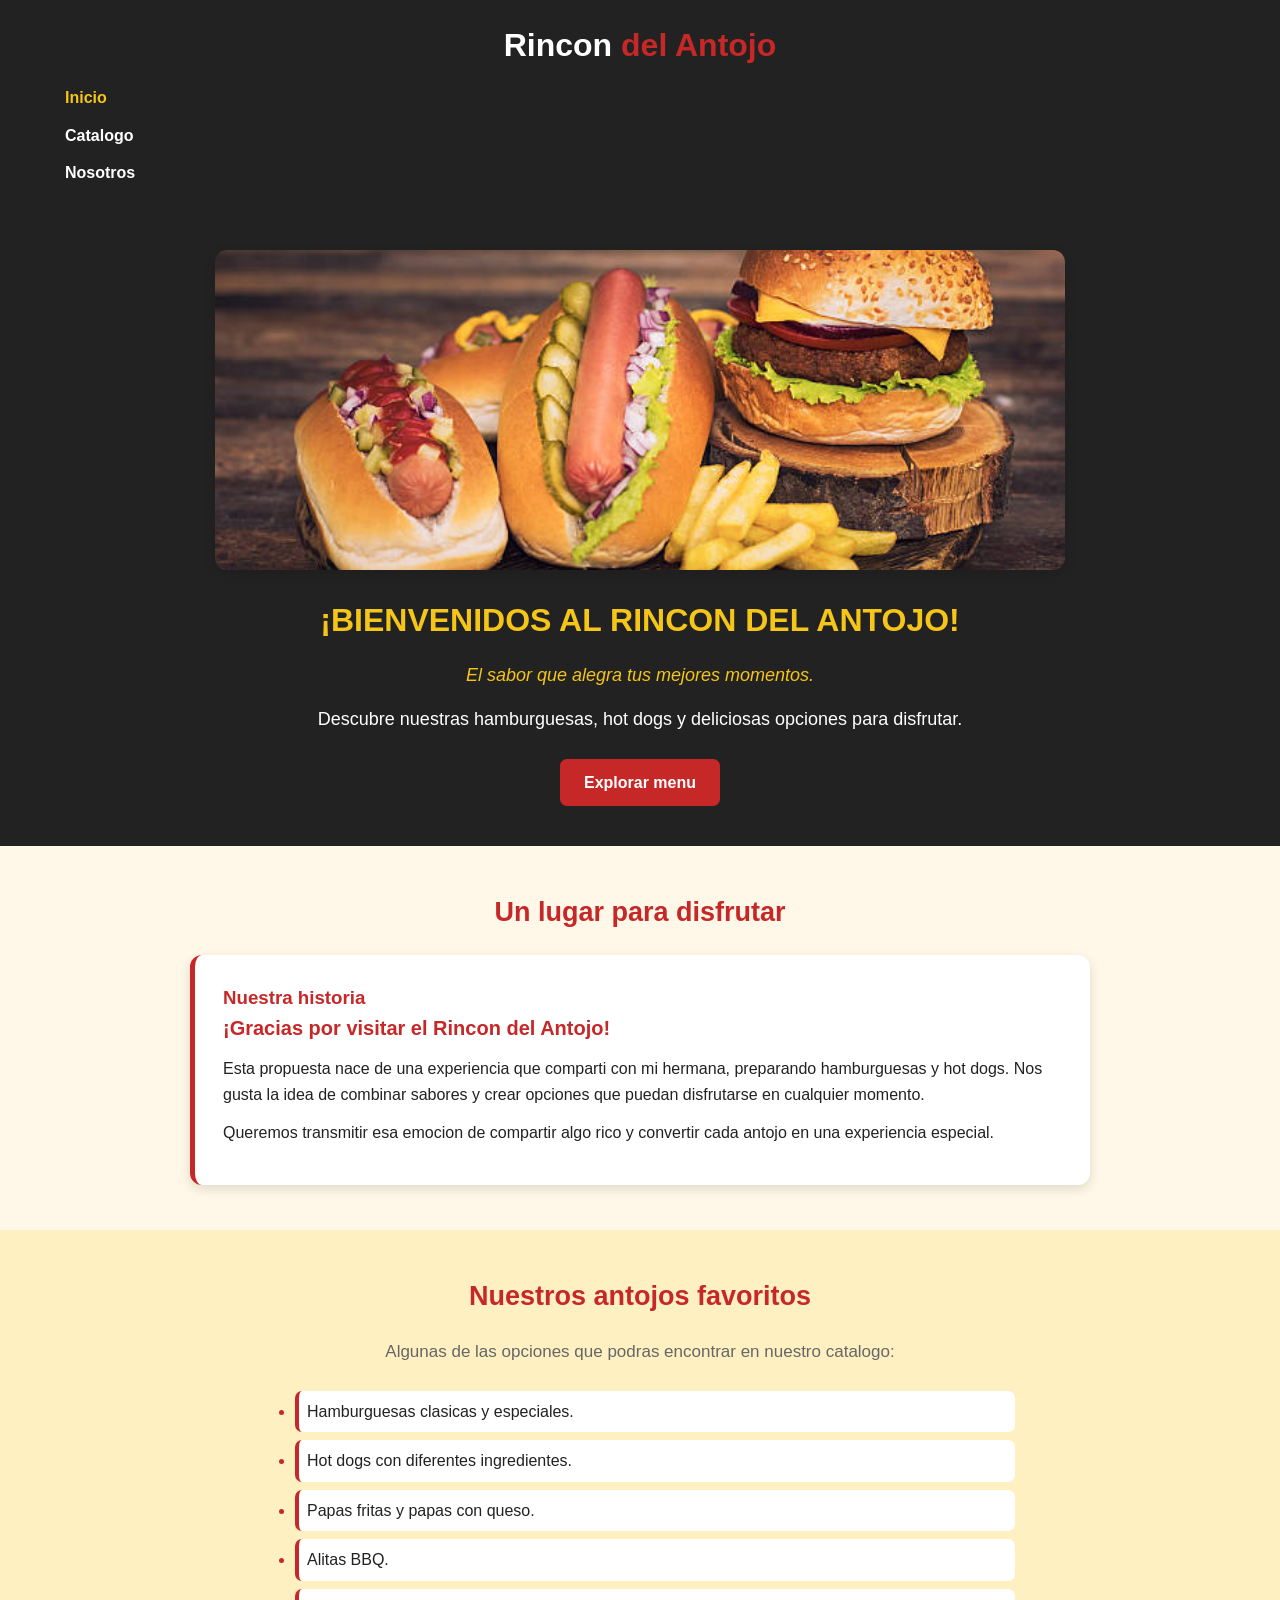
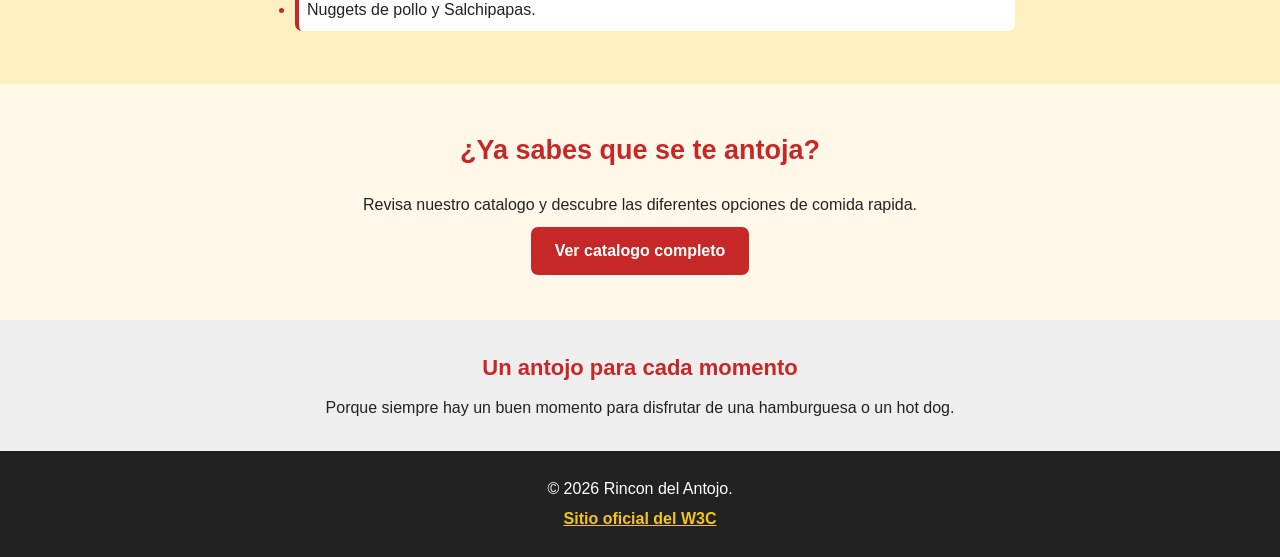
<file: index.html>
<!DOCTYPE html>
<html lang="es">
<head>
    <meta charset="UTF-8">
    <meta name="viewport" content="width=device-width, initial-scale=1.0">
    <meta name="description" content="Rincon del Antojo: hamburguesas, hot dogs y deliciosas opciones de comida rapida.">
    <title>Rincon del Antojo | Inicio</title>

    <!-- Hoja de estilo externa -->
    <link rel="stylesheet" href="css/styles.css">

    <!-- Hoja de estilo interna -->
    <style>

        /* SELECTOR UNIVERSAL */
        * {
            box-sizing: border-box;
            font-family: Arial, Helvetica, sans-serif;
        }

        /* SELECTOR DE ELEMENTO */
        p {
            line-height: 1.6;
        }

        h1 {
            text-align: center;
            text-transform: uppercase;
            color: #D4AF37;
        }

        /* SELECTOR DE CLASE */
        .menu {
            text-decoration: none;
            font-weight: bold;
        }

        .primera {
            font-style: italic;
        }

        /* SELECTOR ESPECÍFICO */
        a.menu {
            display: inline-block;
            padding: 10px;
        }

        /* SELECTOR DE ID */
        #bienvenida {
            font-weight: bold;
        }

        /* SELECTOR DE AGRUPAMIENTO */
        h2, h3 {
            color: #c62828;
        }

    </style>
</head>

<body>

    <!-- ENCABEZADO -->
    <header class="encabezado">
        <div class="contenedor">
            <h2 class="logo">
                Rincon <span>del Antojo</span>
            </h2>

            <!-- MENU DE NAVEGACION -->
            <nav>
                <ul class="menu">
                    <li>
                        <a class="menu activo" href="index.html">Inicio</a>
                    </li>
                    <li>
                        <a class="menu" href="catalogo.html">Catalogo</a>
                    </li>
                    <li>
                        <a class="menu" href="nosotros.html">Nosotros</a>
                    </li>

                </ul>
            </nav>

        </div>

    </header>


    <!-- CONTENIDO PRINCIPAL -->
    <main>

        <!-- PORTADA -->
        <section class="portada">
            <div class="contenedor portada-contenido">
                <img src="img/comida-principal.jpg" alt="Hamburguesas y comida rapida de Rincon del Antojo" class="imagen-portada">
                <h1>¡Bienvenidos al Rincon del Antojo!</h1>
                <p class="primera">
                    El sabor que alegra tus mejores momentos.
                </p>
                <p>
                    Descubre nuestras hamburguesas, hot dogs y deliciosas opciones para disfrutar.
                </p>
                <a href="catalogo.html" class="boton">
                    Explorar menu
                </a>
            </div>

        </section>

        
        <!-- PRESENTACION -->
        <section class="seccion">
            <div class="contenedor">
        <h2 class="titulo-seccion">
            Un lugar para disfrutar
               </h2>

               <article class="bienvenida">
                   <h3>Nuestra historia</h3>
                   <p id="bienvenida">
                       ¡Gracias por visitar el Rincon del Antojo!
                   </p>
                   <p>
                       Esta propuesta nace de una experiencia que comparti con mi hermana, preparando hamburguesas y hot dogs. Nos gusta la idea de combinar sabores y crear opciones que puedan disfrutarse en cualquier momento.
                   </p>
                   <p>
                       Queremos transmitir esa emocion de compartir algo rico y convertir cada antojo en una experiencia especial.
                   </p>

                </article>
            </div>
       </section>



        <!-- PRODUCTOS DESTACADOS -->
        <section class="seccion productos-destacados">
            <div class="contenedor">
                <h2 class="titulo-seccion">
                    Nuestros antojos favoritos
                </h2>
                <p class="descripcion-seccion">
                    Algunas de las opciones que podras encontrar
                    en nuestro catalogo:
                </p>
                <ul class="lista-productos">
                    <li>Hamburguesas clasicas y especiales.</li>
                    <li>Hot dogs con diferentes ingredientes.</li>
                    <li>Papas fritas y papas con queso.</li>
                    <li>Alitas BBQ.</li>
                    <li>Nuggets de pollo y Salchipapas.</li>
                </ul>
            </div>

        </section>


        <!-- INVITACION -->
        <section class="seccion">
            <div class="contenedor texto-centro">
                <h2 class="titulo-seccion">
                    ¿Ya sabes que se te antoja?
                </h2>
                <p>
                    Revisa nuestro catalogo y descubre las diferentes opciones de comida rapida.
                </p>
                <a href="catalogo.html" class="boton">
                    Ver catalogo completo
                </a>
            </div>

        </section>


        <!-- INFORMACION SECUNDARIA -->
        <aside class="informacion-extra">
            <div class="contenedor">
                <h3>Un antojo para cada momento</h3>
                <p>
                    Porque siempre hay un buen momento para disfrutar de una hamburguesa o un hot dog.
                </p>
            </div>

        </aside>

    </main>


    <!-- PIE DE PAGINA -->
    <footer class="pie-pagina">
        <p>
            &copy; 2026 Rincon del Antojo.
        </p>
        <p>
            <a href="https://www.w3.org/"
               target="_blank"
               rel="noopener noreferrer">
                Sitio oficial del W3C
            </a>
        </p>

    </footer>

</body>
</html>
</file>
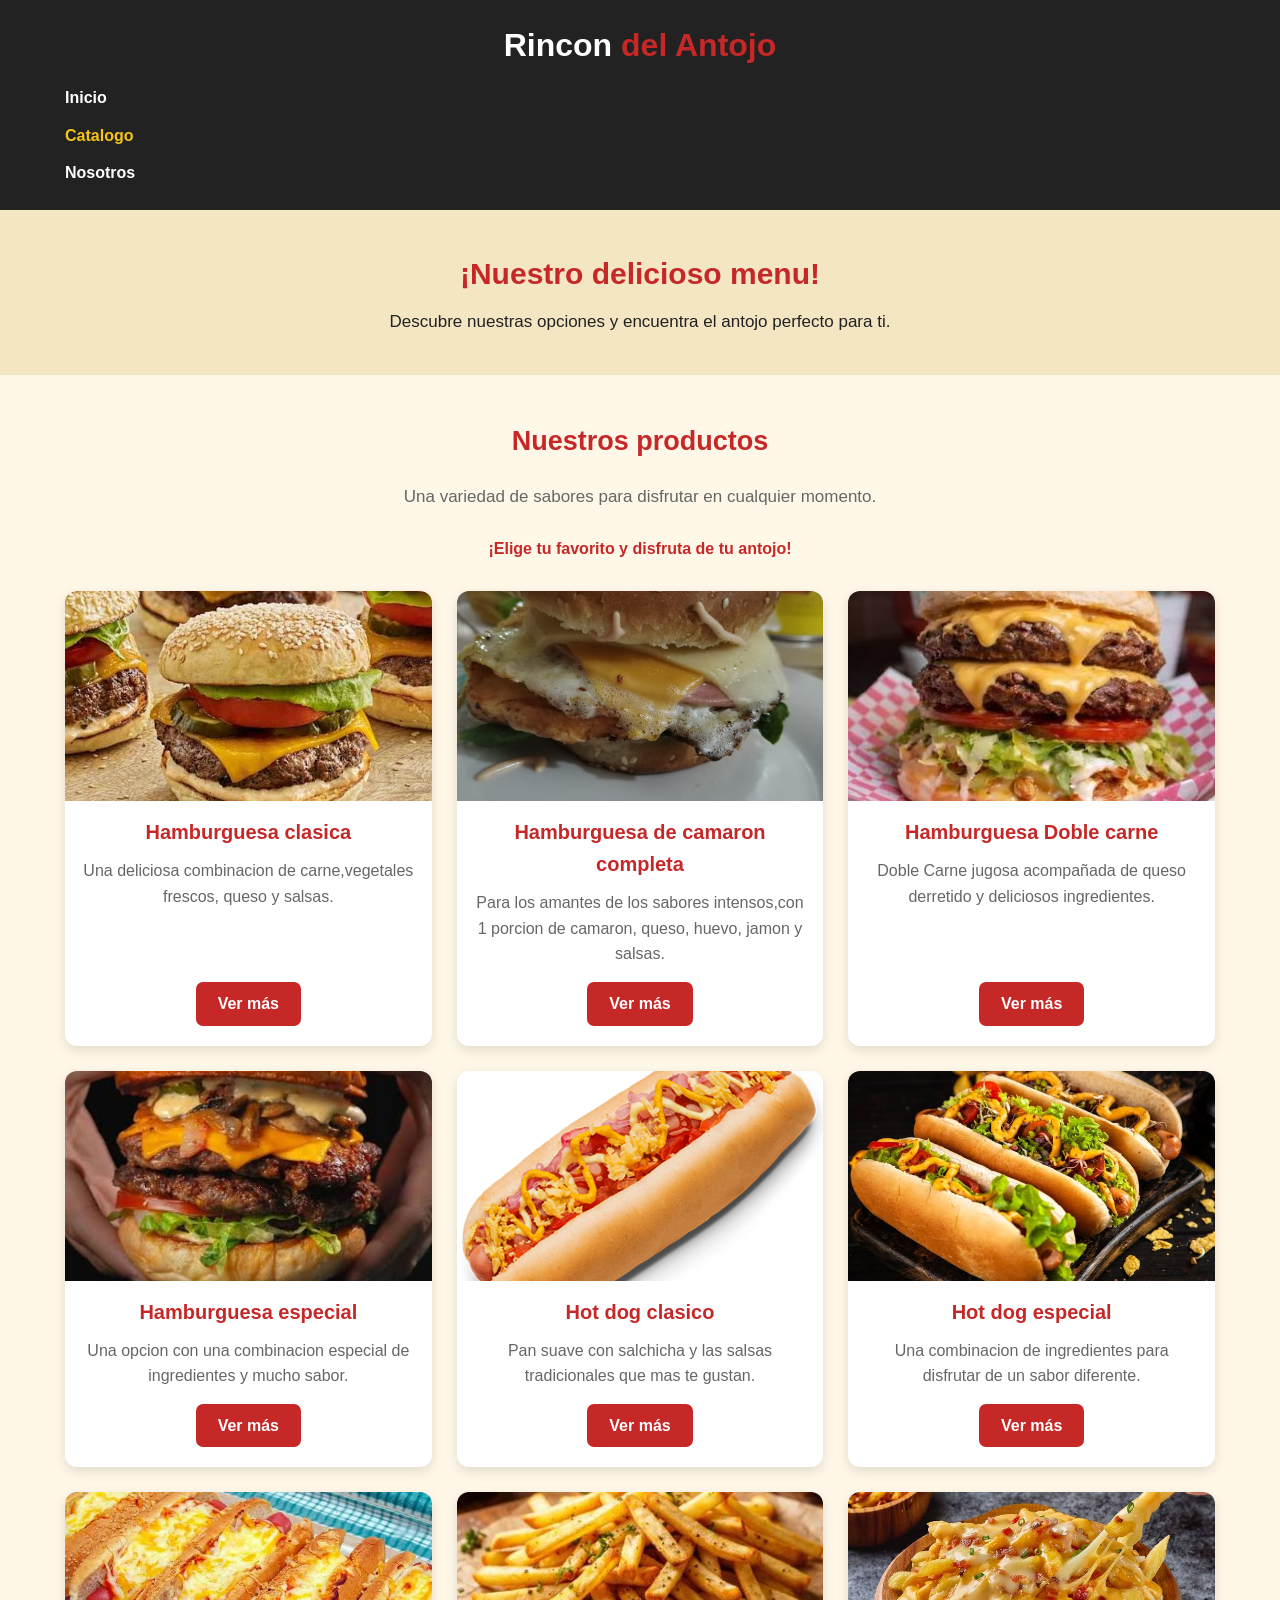
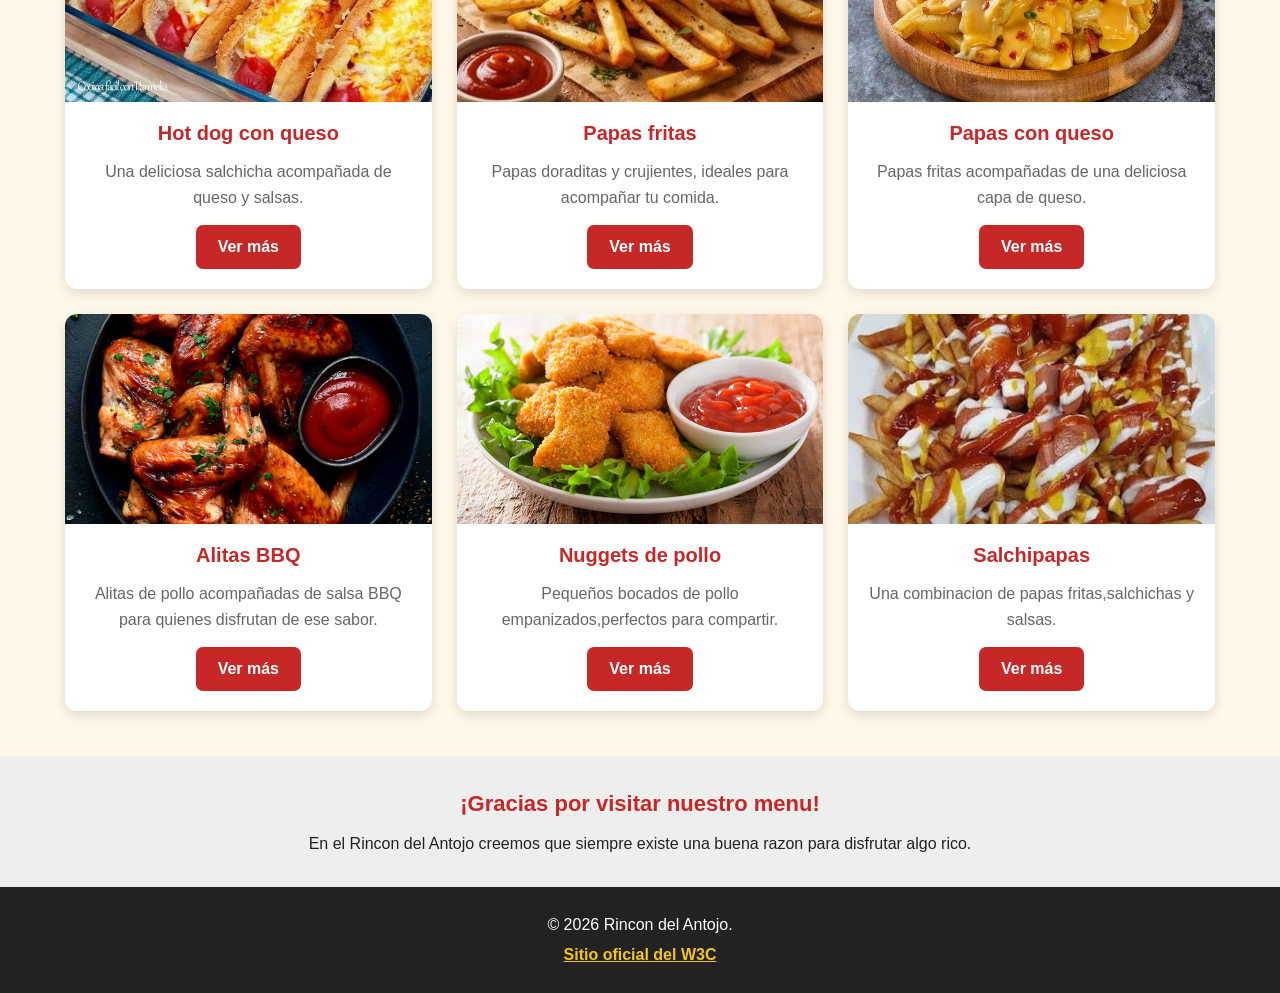
<file: catalogo.html>
<!DOCTYPE html>
<html lang="es">
<head>
    <meta charset="UTF-8">
    <meta name="viewport" content="width=device-width, initial-scale=1.0">
    <meta name="description" content="Conoce el catalogo de Rincon del Antojo: hamburguesas, hot dogs y comida rápida.">
    <title>Rincon del Antojo | Catalogo</title>

    <!-- Hoja de estilo externa -->
    <link rel="stylesheet" href="css/styles.css">

</head>

<body>

    <!-- ENCABEZADO -->
    <header class="encabezado">
        <div class="contenedor">
            <h2 class="logo">
                Rincon <span>del Antojo</span>
            </h2>

            <!-- MENU DE NAVEGACION -->
            <nav>
                <ul class="menu">
                    <li>
                        <a class="menu" href="index.html">Inicio</a>
                    </li>

                    <li>
                        <a class="menu activo" href="catalogo.html">Catalogo</a>
                    </li>

                    <li>
                        <a class="menu" href="nosotros.html">Nosotros</a>
                    </li>

                </ul>
            </nav>

        </div>

    </header>


    <!-- CONTENIDO PRINCIPAL -->
    <main>
        <!-- PRESENTACION DEL CATALOGO -->
        <section class="portada-catalogo">
            <div class="contenedor">
                <h1>¡Nuestro delicioso menu!</h1>

                <p>
                    Descubre nuestras opciones y encuentra
                    el antojo perfecto para ti.
                </p>

            </div>

        </section>


        <!-- CATALOGO DE PRODUCTOS -->
        <section class="seccion">
            <div class="contenedor">
                <h2 class="titulo-seccion">
                    Nuestros productos
                </h2>

                <p class="descripcion-seccion">
                    Una variedad de sabores para disfrutar
                    en cualquier momento.
                </p>

                <!-- AVISO CON ESTILO EN LINEA -->
                <p class="aviso" style="text-align: center; font-weight: bold;">
                    ¡Elige tu favorito y disfruta de tu antojo!
                </p>

                <div class="catalogo-grid">


                    <!-- PRODUCTO 1 -->
                    <article class="tarjeta-producto">
                        <img
                            src="img/hamburguesa-clasica.jpg"
                            alt="Hamburguesa clasica">
                        <h3>Hamburguesa clasica</h3>
                        <p>
                            Una deliciosa combinacion de carne,vegetales frescos, queso y salsas.
                        </p>
                        <a href="nosotros.html" class="boton-producto">Ver más</a>
                    </article>


                    <!-- PRODUCTO 2 -->
                    <article class="tarjeta-producto">
                        <img
                            src="img/hamburguesa-camaron.jpg"
                            alt="Hamburguesa de camaron completa">
                        <h3>Hamburguesa de camaron completa</h3>
                        <p>
                            Para los amantes de los sabores intensos,con 1 porcion de camaron, queso, huevo, jamon y salsas.
                        </p>

                        <a href="nosotros.html" class="boton-producto">Ver más</a>
                    </article>


                    <!-- PRODUCTO 3 -->
                    <article class="tarjeta-producto">
                        <img
                            src="img/hamburguesa-doble.jpg"
                            alt="Hamburguesa Doble carne">
                        <h3>Hamburguesa Doble carne</h3>
                        <p>
                            Doble Carne jugosa acompañada de queso derretido y deliciosos ingredientes.
                        </p>
                        <a href="nosotros.html" class="boton-producto">Ver más</a>
                    </article>


                    <!-- PRODUCTO 4 -->
                    <article class="tarjeta-producto">
                        <img
                            src="img/hamburguesa-especial.jpg"
                            alt="Hamburguesa especial">
                        <h3>Hamburguesa especial</h3>
                        <p>
                            Una opcion con una combinacion especial de ingredientes y mucho sabor.
                        </p>
                        <a href="nosotros.html" class="boton-producto">Ver más</a>
                    </article>


                    <!-- PRODUCTO 5 -->
                    <article class="tarjeta-producto">
                        <img
                            src="img/hotdog-clasico.jpg"
                            alt="Hot dog clasico">
                        <h3>Hot dog clasico</h3>
                        <p>
                            Pan suave con salchicha y las salsas tradicionales que mas te gustan.
                        </p>
                        <a href="nosotros.html" class="boton-producto">Ver más</a>
                    </article>


                    <!-- PRODUCTO 6 -->
                    <article class="tarjeta-producto">
                        <img
                            src="img/hotdog-especial.jpg"
                            alt="Hot dog especial">
                        <h3>Hot dog especial</h3>
                        <p>
                            Una combinacion de ingredientes para disfrutar de un sabor diferente.
                        </p>
                        <a href="nosotros.html" class="boton-producto">Ver más</a>
                    </article>


                    <!-- PRODUCTO 7 -->
                    <article class="tarjeta-producto">
                        <img
                            src="img/hotdog-queso.jpg"
                            alt="Hot dog con queso">
                        <h3>Hot dog con queso</h3>
                        <p>
                            Una deliciosa salchicha acompañada de queso y salsas.
                        </p>
                        <a href="nosotros.html" class="boton-producto">Ver más</a>
                    </article>


                    <!-- PRODUCTO 8 -->
                    <article class="tarjeta-producto">
                        <img
                            src="img/papas.jpg"
                            alt="Porcion de papas fritas">
                        <h3>Papas fritas</h3>
                        <p>
                            Papas doraditas y crujientes, ideales para acompañar tu comida.
                        </p>
                        <a href="nosotros.html" class="boton-producto">Ver más</a>
                    </article>


                    <!-- PRODUCTO 9 -->
                    <article class="tarjeta-producto">
                        <img
                            src="img/papas-queso.jpg"
                            alt="Papas fritas con queso">
                        <h3>Papas con queso</h3>
                        <p>
                            Papas fritas acompañadas de una deliciosa capa de queso.
                        </p>
                        <a href="nosotros.html" class="boton-producto">Ver más</a>
                    </article>


                    <!-- PRODUCTO 10 -->
                    <article class="tarjeta-producto">
                        <img
                            src="img/alitas.jpg"
                            alt="Alitas de pollo BBQ">
                        <h3>Alitas BBQ</h3>
                        <p>
                            Alitas de pollo acompañadas de salsa BBQ para quienes disfrutan de ese sabor.
                        </p>
                        <a href="nosotros.html" class="boton-producto">Ver más</a>
                    </article>


                    <!-- PRODUCTO 11 -->
                    <article class="tarjeta-producto">
                        <img
                            src="img/nuggets-pollo.jpg"
                            alt="Nuggets de pollo">
                        <h3>Nuggets de pollo</h3>
                        <p>
                            Pequeños bocados de pollo empanizados,perfectos para compartir.
                        </p>
                        <a href="nosotros.html" class="boton-producto">Ver más</a>
                    </article>


                    <!-- PRODUCTO 12 -->
                    <article class="tarjeta-producto">
                        <img
                            src="img/salchipapas.jpg" alt="Salchipapas">
                        <h3>Salchipapas</h3>
                        <p>
                            Una combinacion de papas fritas,salchichas y salsas.
                        </p>
                        <a href="nosotros.html" class="boton-producto">Ver más</a>
                    </article>
                </div>

            </div>
        </section>


        <!-- INFORMACION ADICIONAL -->
        <aside class="informacion-extra">
            <div class="contenedor">
                <h3>¡Gracias por visitar nuestro menu!</h3>
                <p>
                    En el Rincon del Antojo creemos que siempre existe una buena razon para disfrutar algo rico.
                </p>
            </div>

        </aside>

    </main>


    <!-- PIE DE PAGINA -->
    <footer class="pie-pagina">
        <p>
            &copy; 2026 Rincon del Antojo.
        </p>
        <p>
            <a href="https://www.w3.org/"
               target="_blank"
               rel="noopener noreferrer">
                Sitio oficial del W3C
            </a>
        </p>
    </footer>

</body>
</html>
</file>
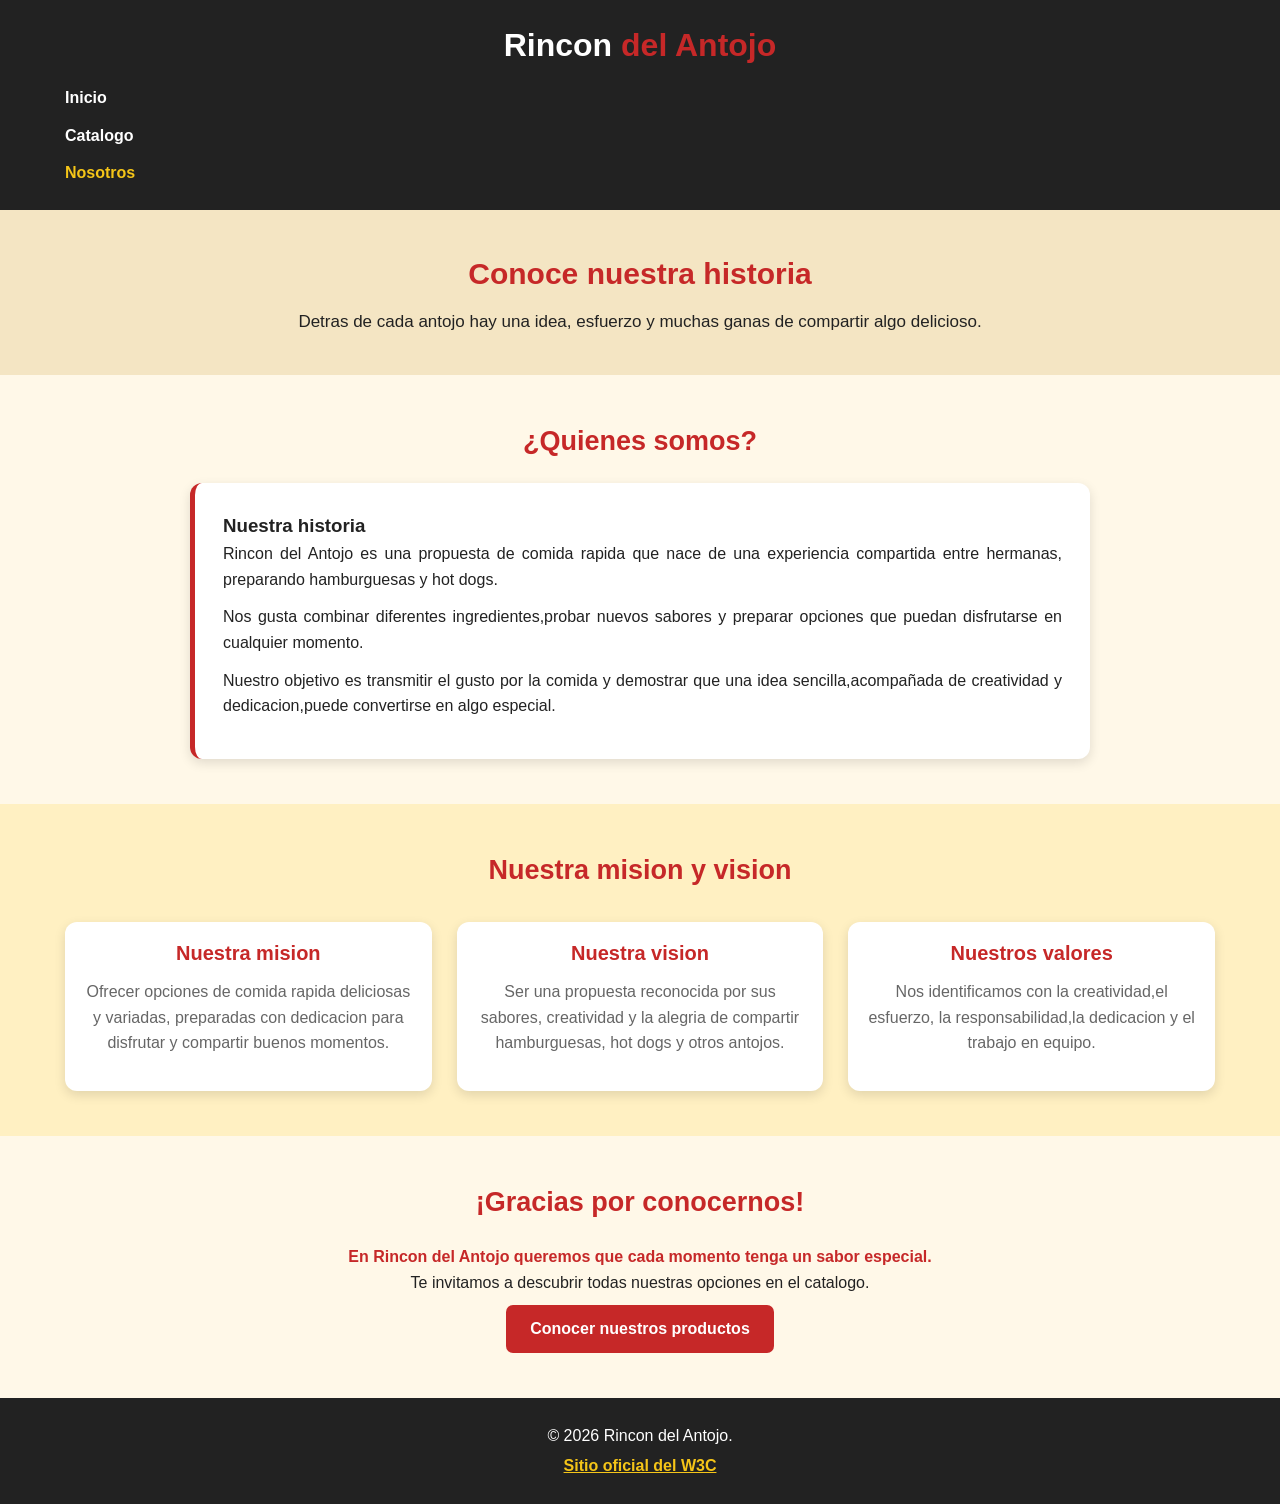
<file: nosotros.html>
<!DOCTYPE html>
<html lang="es">
<head>
    <meta charset="UTF-8">
    <meta name="viewport" content="width=device-width, initial-scale=1.0">
    <meta name="description" content="Conoce la historia, mision y vision de Rincon del Antojo.">
    <title>Rincon del Antojo | Nosotros</title>

    <!-- Hoja de estilo externa -->
    <link rel="stylesheet" href="css/styles.css">

    <!-- Hoja de estilo interna -->
    <style>
        /* SELECTOR DE ELEMENTO */
        h1 {
            color: #c62828;
            text-align: center;
        }

        /* SELECTOR DE CLASE */
        .texto-historia {
            text-align: justify;
        }

        /* SELECTOR DE ID */
        #mensaje-final {
            font-weight: bold;
            color: #c62828;
        }
    </style>
</head>

<body>

    <!-- ENCABEZADO -->
    <header class="encabezado">
        <div class="contenedor">

            <h2 class="logo">
                Rincon <span>del Antojo</span>
            </h2>

            <!-- MENU DE NAVEGACION -->
            <nav>
                <ul class="menu">
                    <li>
                        <a class="menu" href="index.html">Inicio</a>
                    </li>
                    <li>
                        <a class="menu" href="catalogo.html">Catalogo</a>
                    </li>
                    <li>
                        <a class="menu activo" href="nosotros.html">Nosotros</a>
                    </li>
                </ul>
            </nav>

        </div>
    </header>

    <!-- CONTENIDO PRINCIPAL -->
    <main>

        <!-- PORTADA -->
        <section class="portada-catalogo">
            <div class="contenedor">
                <h1>Conoce nuestra historia</h1>
                <p>
                    Detras de cada antojo hay una idea, esfuerzo y muchas ganas de compartir algo delicioso.
                </p>
            </div>
        </section>

        <!-- NUESTRA HISTORIA -->
        <section class="seccion">
            <div class="contenedor">
                <h2 class="titulo-seccion">
                    ¿Quienes somos?
                </h2>
                <article class="bienvenida">
                    <h3>Nuestra historia</h3>
                    <p class="texto-historia">
                        Rincon del Antojo es una propuesta de comida rapida que nace de una experiencia compartida entre hermanas, preparando hamburguesas y hot dogs.
                    </p>
                    <p class="texto-historia">
                        Nos gusta combinar diferentes ingredientes,probar nuevos sabores y preparar opciones que puedan disfrutarse en cualquier momento.
                    </p>
                    <p class="texto-historia">
                        Nuestro objetivo es transmitir el gusto por la comida y demostrar que una idea sencilla,acompañada de creatividad y dedicacion,puede convertirse en algo especial.
                    </p>
                </article>

            </div>
        </section>

        <!-- MISION Y VISION -->
        <section class="seccion productos-destacados">
            <div class="contenedor">
                <h2 class="titulo-seccion">
                    Nuestra mision y vision
                </h2>

                <div class="catalogo-grid">
                    <article class="tarjeta-producto">
                        <h3>Nuestra mision</h3>
                        <p>
                            Ofrecer opciones de comida rapida deliciosas y variadas, preparadas con dedicacion para disfrutar y compartir buenos momentos.
                        </p>
                    </article>

                    <article class="tarjeta-producto">
                        <h3>Nuestra vision</h3>
                        <p>
                            Ser una propuesta reconocida por sus sabores, creatividad y la alegria de compartir hamburguesas, hot dogs y otros antojos.
                        </p>
                    </article>

                    <article class="tarjeta-producto">
                        <h3>Nuestros valores</h3>
                        <p>
                            Nos identificamos con la creatividad,el esfuerzo, la responsabilidad,la dedicacion y el trabajo en equipo.
                        </p>
                    </article>
                </div>

            </div>
        </section>

        <!-- MENSAJE FINAL -->
        <section class="seccion">
            <div class="contenedor texto-centro">
                <h2 class="titulo-seccion">
                    ¡Gracias por conocernos!
                </h2>
                <p id="mensaje-final">
                    En Rincon del Antojo queremos que cada
                    momento tenga un sabor especial.
                </p>
                <p>
                    Te invitamos a descubrir todas nuestras
                    opciones en el catalogo.
                </p>
                <a href="catalogo.html" class="boton">
                    Conocer nuestros productos
                </a>

            </div>
        </section>

    </main>

    <!-- PIE DE PAGINA -->
    <footer class="pie-pagina">
        <p>
            &copy; 2026 Rincon del Antojo.
        </p>
        <p>
            <a href="https://www.w3.org/"
               target="_blank"
               rel="noopener noreferrer">
                Sitio oficial del W3C
            </a>
        </p>
    </footer>

</body>
</html>
</file>
<file: css/styles.css>
/* ----RINCON DEL ANTOJO HOJA DE ESTILOS EXTERNA */

/* VARIABLES DE COLORES */
:root {
    --rojo: #c62828;
    --rojo-oscuro: #941b1b;
    --amarillo: #f5c518;
    --negro: #222222;
    --blanco: #ffffff;
    --crema: #fff8e8;
    --gris: #666666;
    --sombra: 0 4px 12px rgba(0, 0, 0, 0.12);
    --radio: 12px;
}

/* SELECTOR UNIVERSAL */
* {
    box-sizing: border-box;
    margin: 0;
    padding: 0;
}

/* ESTILOS GENERALES */
body {
    font-family: Arial, Helvetica, sans-serif;
    background-color: var(--crema);
    color: var(--negro);
    line-height: 1.6;
}

img {
    max-width: 100%;
    display: block;
}

a {
    text-decoration: none;
}

/* CONTENEDOR */
.contenedor {
    width: 90%;
    max-width: 1150px;
    margin: 0 auto;
}

/* ENCABEZADO */
.encabezado {
    background-color: var(--negro);
    padding: 20px 0;
}

.encabezado .contenedor {
    display: flex;
    flex-direction: column;
    align-items: stretch;
    gap: 10px;
}

/* NOMBRE DEL NEGOCIO */
.logo {
    color: var(--blanco);
    font-size: 32px;
    font-weight: bold;
    text-align: center;
    width: 100%;
}

.logo span {
    color: var(--rojo);
}

/* MENU VERTICAL A LA IZQUIERDA */
ul.menu {
    list-style: none;
    display: flex;
    flex-direction: column;
    align-items: flex-start;
    gap: 4px;
}

nav ul.menu li a.menu {
    display: block;
    color: var(--blanco);
    text-decoration: none;
    font-weight: bold;
    padding: 4px 0;
    transition: 0.3s;
}

nav ul.menu li a.menu:hover {
    color: var(--amarillo);
}

nav ul.menu li a.activo {
    color: var(--amarillo);
}

/* PAGINA ACTUAL */
nav ul.menu li a.activo {
    color: var(--amarillo);
    background-color: transparent;
}

/* ----PORTADA PRINCIPAL---- */

.portada {
    background-color: var(--negro);
    padding: 40px 0;
    text-align: center;
    color: var(--blanco);
}

.portada-contenido {
    display: flex;
    flex-direction: column;
    align-items: center;
    gap: 15px;
}

.imagen-portada {
    width: 100%;
    max-width: 850px;
    height: 320px;
    object-fit: cover;
    border-radius: var(--radio);
    box-shadow: var(--sombra);
}

.portada h1 {
    color: var(--amarillo);
    font-size: 32px;
    margin-top: 10px;
}

.portada p {
    font-size: 18px;
    max-width: 750px;
}

.primera {
    color: var(--amarillo);
    font-size: 20px;
    font-style: italic;
}

/* BOTONES */
.boton {
    display: inline-block;
    background-color: var(--rojo);
    color: var(--blanco);
    padding: 11px 24px;
    border-radius: 7px;
    font-weight: bold;
    margin-top: 10px;
    transition: 0.3s;
}

.boton:hover {
    background-color: var(--amarillo);
    color: var(--negro);
}

/* ----SECCIONES---- */

.seccion {
    padding: 45px 0;
}

.titulo-seccion {
    text-align: center;
    color: var(--rojo);
    font-size: 27px;
    margin-bottom: 20px;
}

.descripcion-seccion {
    text-align: center;
    color: var(--gris);
    margin-bottom: 25px;
    font-size: 17px;
}

/* PRESENTACION */
.bienvenida {
    background-color: var(--blanco);
    padding: 28px;
    border-left: 5px solid var(--rojo);
    border-radius: var(--radio);
    box-shadow: var(--sombra);
    max-width: 900px;
    margin: 0 auto;
}

.bienvenida p {
    margin-bottom: 12px;
}

#bienvenida {
    color: var(--rojo);
    font-size: 20px;
    font-weight: bold;
}

/* ----PRODUCTOS DESTACADOS---- */

.productos-destacados {
    background-color: #fff0c2;
}

.lista-productos {
    max-width: 750px;
    margin: 0 auto;
    padding-left: 30px;
}

.lista-productos li {
    padding: 8px;
    margin-bottom: 8px;
    background-color: var(--blanco);
    border-radius: 7px;
}

.lista-productos li::marker {
    color: var(--rojo);
    font-weight: bold;
}

.lista-productos > li {
    border-left: 4px solid var(--rojo);
}

.texto-centro {
    text-align: center;
}

/* ---- PORTADA DEL CATALOGO---- */

.portada-catalogo {
    background-color: #f4e5c3;
    color: var(--negro);
    text-align: center;
    padding: 40px 0;
}

.portada-catalogo h1 {
    color: var(--rojo);
    font-size: 30px;
    margin-bottom: 10px;
}

.portada-catalogo p {
    font-size: 17px;
}

/* ----TARJETAS DEL CATALOGO---- */

.catalogo-grid {
    display: grid;
    grid-template-columns: repeat(3, 1fr);
    gap: 25px;
    margin-top: 30px;
}

.tarjeta-producto {
    background-color: var(--blanco);
    border-radius: var(--radio);
    overflow: hidden;
    box-shadow: var(--sombra);
    text-align: center;
    padding-bottom: 20px;
    transition: 0.3s;
    display: flex;
    flex-direction: column;
    align-items: center;
}

.tarjeta-producto:hover {
    transform: translateY(-5px);
    box-shadow: 0 8px 18px rgba(0, 0, 0, 0.18);
}

.tarjeta-producto img {
    width: 100%;
    height: 210px;
    object-fit: cover;
}

.tarjeta-producto h3 {
    color: var(--rojo);
    font-size: 20px;
    padding: 15px 12px 5px;
}

.tarjeta-producto p {
    color: var(--gris);
    padding: 5px 18px 15px;
    flex-grow: 1;
}

.boton-producto {
    display: inline-block;
    background-color: var(--rojo);
    color: var(--blanco);
    padding: 9px 22px;
    border-radius: 7px;
    font-weight: bold;
    transition: 0.3s;
}

.boton-producto:hover {
    background-color: var(--amarillo);
    color: var(--negro);
}

/* AVISO DEL CATALOGO */
.aviso {
    color: var(--rojo);
    margin: 20px 0;
}

/* ----INFORMACION ADICIONAL */

.informacion-extra {
    background-color: #eeeeee;
    color: var(--negro);
    text-align: center;
    padding: 30px 0;
}

.informacion-extra h3 {
    color: var(--rojo);
    font-size: 22px;
    margin-bottom: 10px;
}

/* ----PIE DE PAGINA---- */

.pie-pagina {
    background-color: var(--negro);
    color: var(--blanco);
    text-align: center;
    padding: 20px;
}

.pie-pagina p {
    margin: 5px;
}

.pie-pagina a {
    color: var(--amarillo);
    font-weight: bold;
}

.pie-pagina a:hover {
    text-decoration: underline;
}

/* ----OTROS SELECTORES CSS---- */

/* SELECTOR DESCENDIENTE */
.encabezado nav a {
    font-weight: bold;
}

/* SELECTOR DE HERMANO ADYACENTE */
.aviso + p {
    color: var(--rojo);
}

/* SELECTOR DE ATRIBUTO */
a[href^="https://"] {
    text-decoration: underline;
}

/* ---- DISEÑO RESPONSIVE---- */

/* TABLETS */
@media screen and (max-width: 900px) {

    .catalogo-grid {
        grid-template-columns: repeat(2, 1fr);
    }

    .encabezado .contenedor {
        flex-direction: column;
    }

    .logo {
        text-align: center;
    }
}

/* CELULARES */
@media screen and (max-width: 600px) {

    .catalogo-grid {
        grid-template-columns: 1fr;
    }

    ul.menu {
        flex-wrap: wrap;
        justify-content: center;
        gap: 12px;
    }

    nav ul.menu li a.menu {
        padding: 7px;
        font-size: 14px;
    }

    .logo {
        font-size: 23px;
        text-align: center;
    }

    .portada h1,
    .portada-catalogo h1 {
        font-size: 25px;
    }

    .imagen-portada {
        height: 220px;
    }

    .seccion {
        padding: 30px 0;
    }

    .titulo-seccion {
        font-size: 23px;
    }

    .bienvenida {
        padding: 20px;
    }

    .tarjeta-producto img {
        height: 200px;
    }
}
</file>
